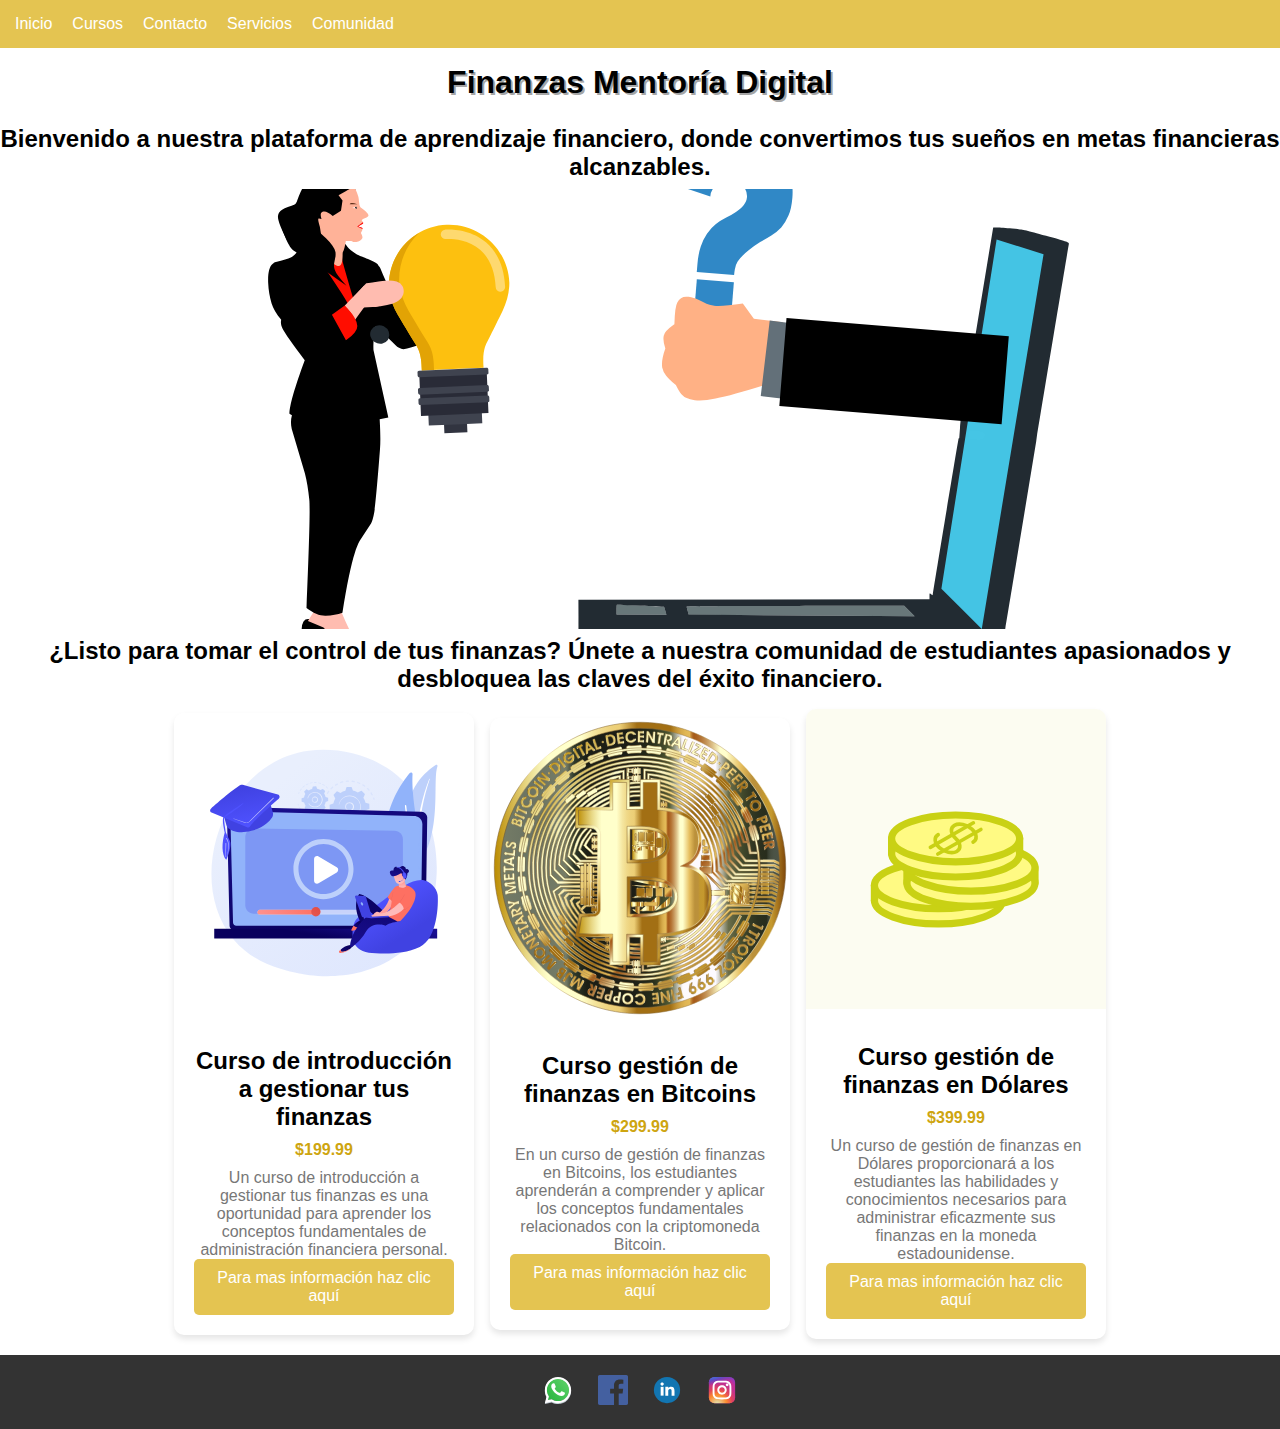
<file: index.html>
<!DOCTYPE html>
<html lang="en">
  <head>
    <meta charset="UTF-8" />
    <meta name="viewport" content="width=device-width, initial-scale=1.0" />
    <title>Finanzas Mentoría Digital</title>
    <link
      rel="shortcut icon"
      href="./assets/img/bitcoin.svg"
      type="image/x-icon"
    />
    <link rel="stylesheet" href="./css/styles.css" />
  </head>
  <body>
    <header>
      <div class="menu-toggle" id="menu-toggle">
        <div class="bar"></div>
        <div class="bar"></div>
        <div class="bar"></div>
      </div>
      <nav class="menu" id="menu">
        <ul>
          <li><a href="./index.html">Inicio</a></li>
          <li><a href="./pages/services.html">Cursos</a></li>
          <li><a href="./pages/contact.html">Contacto</a></li>
          <li><a href="./pages/we.html">Servicios</a></li>
          <li><a href="./pages/community.html">Comunidad</a></li>
        </ul>
      </nav>
    </header>
    <main>
      <div class="mainTitle">
        <h1>Finanzas Mentoría Digital</h1>
        <h2>
          Bienvenido a nuestra plataforma de aprendizaje financiero, donde
          convertimos tus sueños en metas financieras alcanzables.
        </h2>
        <img src="./assets/img/main-image.svg" alt="" />
        <h2>¿Listo para tomar el control de tus finanzas? Únete a nuestra comunidad de estudiantes apasionados y desbloquea las claves del éxito financiero.</h2>
      </div>

      <div class="cardContainer">
        <div class="card">
          <img src="./assets/img/laptop-home.svg" alt="Producto" />
          <div class="card-content">
            <h2>Curso de introducción a gestionar tus finanzas</h2>
            <p class="price">$199.99</p>
            <p class="description">
              Un curso de introducción a gestionar tus finanzas es una
              oportunidad para aprender los conceptos fundamentales de
              administración financiera personal.
            </p>
            <button class="btn"><a href="./pages/services.html">Para mas información haz clic aquí</a></button>
          </div>
        </div>
        <div class="card">
          <img src="./assets/img/bitcoin.svg" alt="Producto" />
          <div class="card-content">
            <h2>Curso gestión de finanzas en Bitcoins</h2>
            <p class="price">$299.99</p>
            <p class="description">
              En un curso de gestión de finanzas en Bitcoins, los estudiantes
              aprenderán a comprender y aplicar los conceptos fundamentales
              relacionados con la criptomoneda Bitcoin.
            </p>
            <button class="btn"><a href="./pages/services.html">Para mas información haz clic aquí</a></button>
          </div>

        </div>

        <div class="card">
          <img src="./assets/img/dollar.svg" alt="Producto" />
          <div class="card-content">
            <h2>Curso gestión de finanzas en Dólares</h2>
            <p class="price">$399.99</p>
            <p class="description">
              Un curso de gestión de finanzas en Dólares proporcionará a los
              estudiantes las habilidades y conocimientos necesarios para
              administrar eficazmente sus finanzas en la moneda estadounidense.
            </p>
            <button class="btn"><a href="./pages/services.html">Para mas información haz clic aquí</a></button>
          </div>
        </div>
      </div>
    </main>

    <footer>
      <ul class="social-icons">
          <li><a href="https://wa.me/1127390494" target="_blank"><img src="./assets/img/logos/whatsapp-icon.svg" alt="WhatsApp"></a></li>
          <li><a href="https://www.facebook.com/profile.php?id=100094278045016" target="_blank"><img src="./assets/img/logos/facebook-icon.svg" target="_blank"></a></li>
          <li><a href="https://www.linkedin.com/in/benitezcarlosdanielwebdeveloper/" target="_blank"><img src="./assets/img/logos/linkedin-icon.svg" target="_blank"></a></li>
          <li><a href="https://www.instagram.com/dani.dev33/" target="_blank"><img src="./assets/img/logos/instagram-icon.svg" alt="Instagram"></a></li>
      </ul>
  </footer>
    <script src="./js/script.js"></script>
  </body>
</html>
</file>
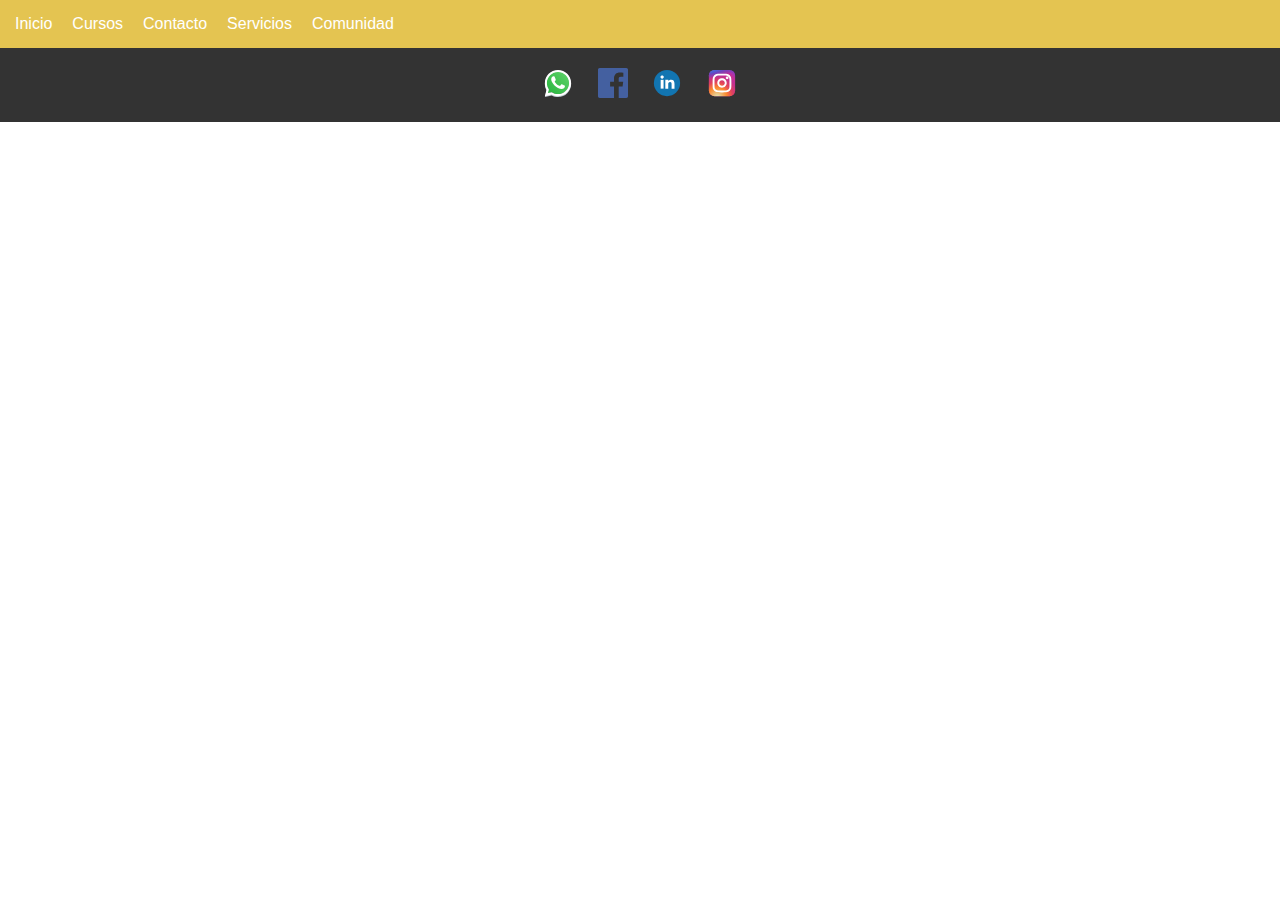
<file: pages/community.html>
<!DOCTYPE html>
<html lang="en">
  <head>
    <meta charset="UTF-8" />
    <meta name="viewport" content="width=device-width, initial-scale=1.0" />
    <title>Finanzas Mentoría Digital</title>
    <link
      rel="shortcut icon"
      href="../assets/img/bitcoin.svg"
      type="image/x-icon"
    />
    
    <link rel="stylesheet" href="../css/styles.css">
  </head>
  <body>
    <header>
      <div class="menu-toggle" id="menu-toggle">
          <div class="bar"></div>
          <div class="bar"></div>
          <div class="bar"></div>
      </div>
      <nav class="menu" id="menu">
          <ul>
            <li><a href="../index.html">Inicio</a></li>
            <li><a href="./services.html">Cursos</a></li>
            <li><a href="./contact.html">Contacto</a></li>
            <li><a href="./we.html">Servicios</a></li>
            <li><a href="./community.html">Comunidad</a></li>
          </ul>
      </nav>
  </header>

    <main>
       
    </main>
    
    <footer>
      <ul class="social-icons">
        <li><a href="https://wa.me/1127390494" target="_blank"><img src="../assets/img/logos/whatsapp-icon.svg" alt="WhatsApp"></a></li>
        <li><a href="https://www.facebook.com/profile.php?id=100094278045016" target="_blank"><img src="../assets/img/logos/facebook-icon.svg" alt="Facebook"></a></li>
        <li><a href="https://www.linkedin.com/in/benitezcarlosdanielwebdeveloper/" target="_blank"><img src="../assets/img/logos/linkedin-icon.svg" alt="LinkedIn"></a></li>
        <li><a href="https://www.instagram.com/dani.dev33/" target="_blank"><img src="../assets/img/logos/instagram-icon.svg" alt="Instagram"></a></li>
      </ul>
  </footer>
    <script src="../js/script.js"></script>

  </body>
</html>
</file>
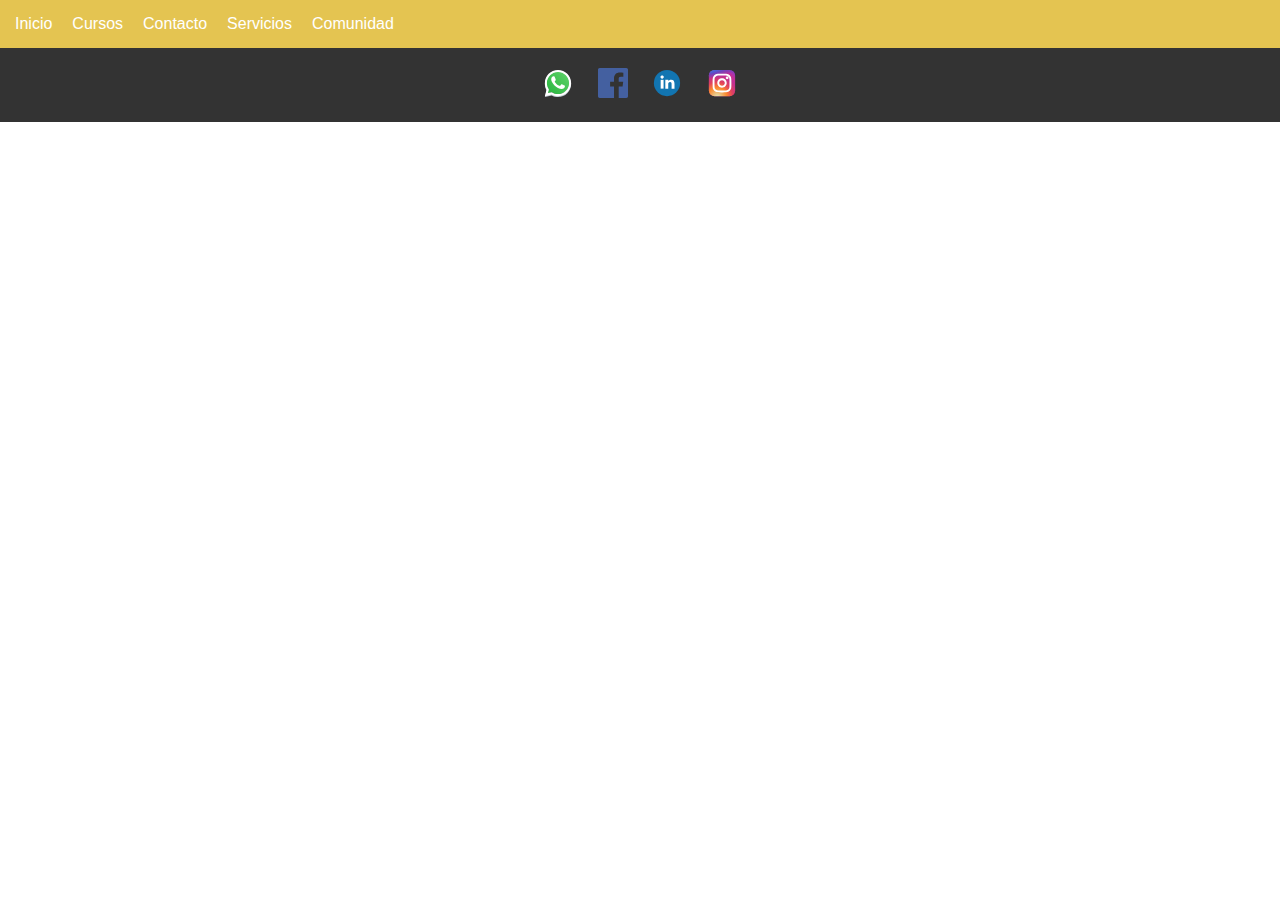
<file: pages/contact.html>
<!DOCTYPE html>
<html lang="en">
  <head>
    <meta charset="UTF-8" />
    <meta name="viewport" content="width=device-width, initial-scale=1.0" />
    <title>Finanzas Mentoría Digital</title>
    <link
      rel="shortcut icon"
      href="../assets/img/bitcoin.svg"
      type="image/x-icon"
    />
    
    <link rel="stylesheet" href="../css/styles.css" />
  </head>
  <body>
    <header>
      <div class="menu-toggle" id="menu-toggle">
        <div class="bar"></div>
        <div class="bar"></div>
        <div class="bar"></div>
      </div>
      <nav class="menu" id="menu">
        <ul>
          <li><a href="../index.html">Inicio</a></li>
          <li><a href="./services.html">Cursos</a></li>
          <li><a href="./contact.html">Contacto</a></li>
          <li><a href="./we.html">Servicios</a></li>
          <li><a href="./community.html">Comunidad</a></li>
        </ul>
      </nav>
    </header>

    <main></main>

    <footer>
      <ul class="social-icons">
        <li><a href="https://wa.me/1127390494" target="_blank"><img src="../assets/img/logos/whatsapp-icon.svg" alt="WhatsApp"></a></li>
        <li><a href="https://www.facebook.com/profile.php?id=100094278045016" target="_blank"><img src="../assets/img/logos/facebook-icon.svg" alt="Facebook"></a></li>
        <li><a href="https://www.linkedin.com/in/benitezcarlosdanielwebdeveloper/" target="_blank"><img src="../assets/img/logos/linkedin-icon.svg" alt="LinkedIn"></a></li>
        <li><a href="https://www.instagram.com/dani.dev33/" target="_blank"><img src="../assets/img/logos/instagram-icon.svg" alt="Instagram"></a></li>
      </ul>
  </footer>
    <script src="../js/script.js"></script>
  </body>
</html>
</file>
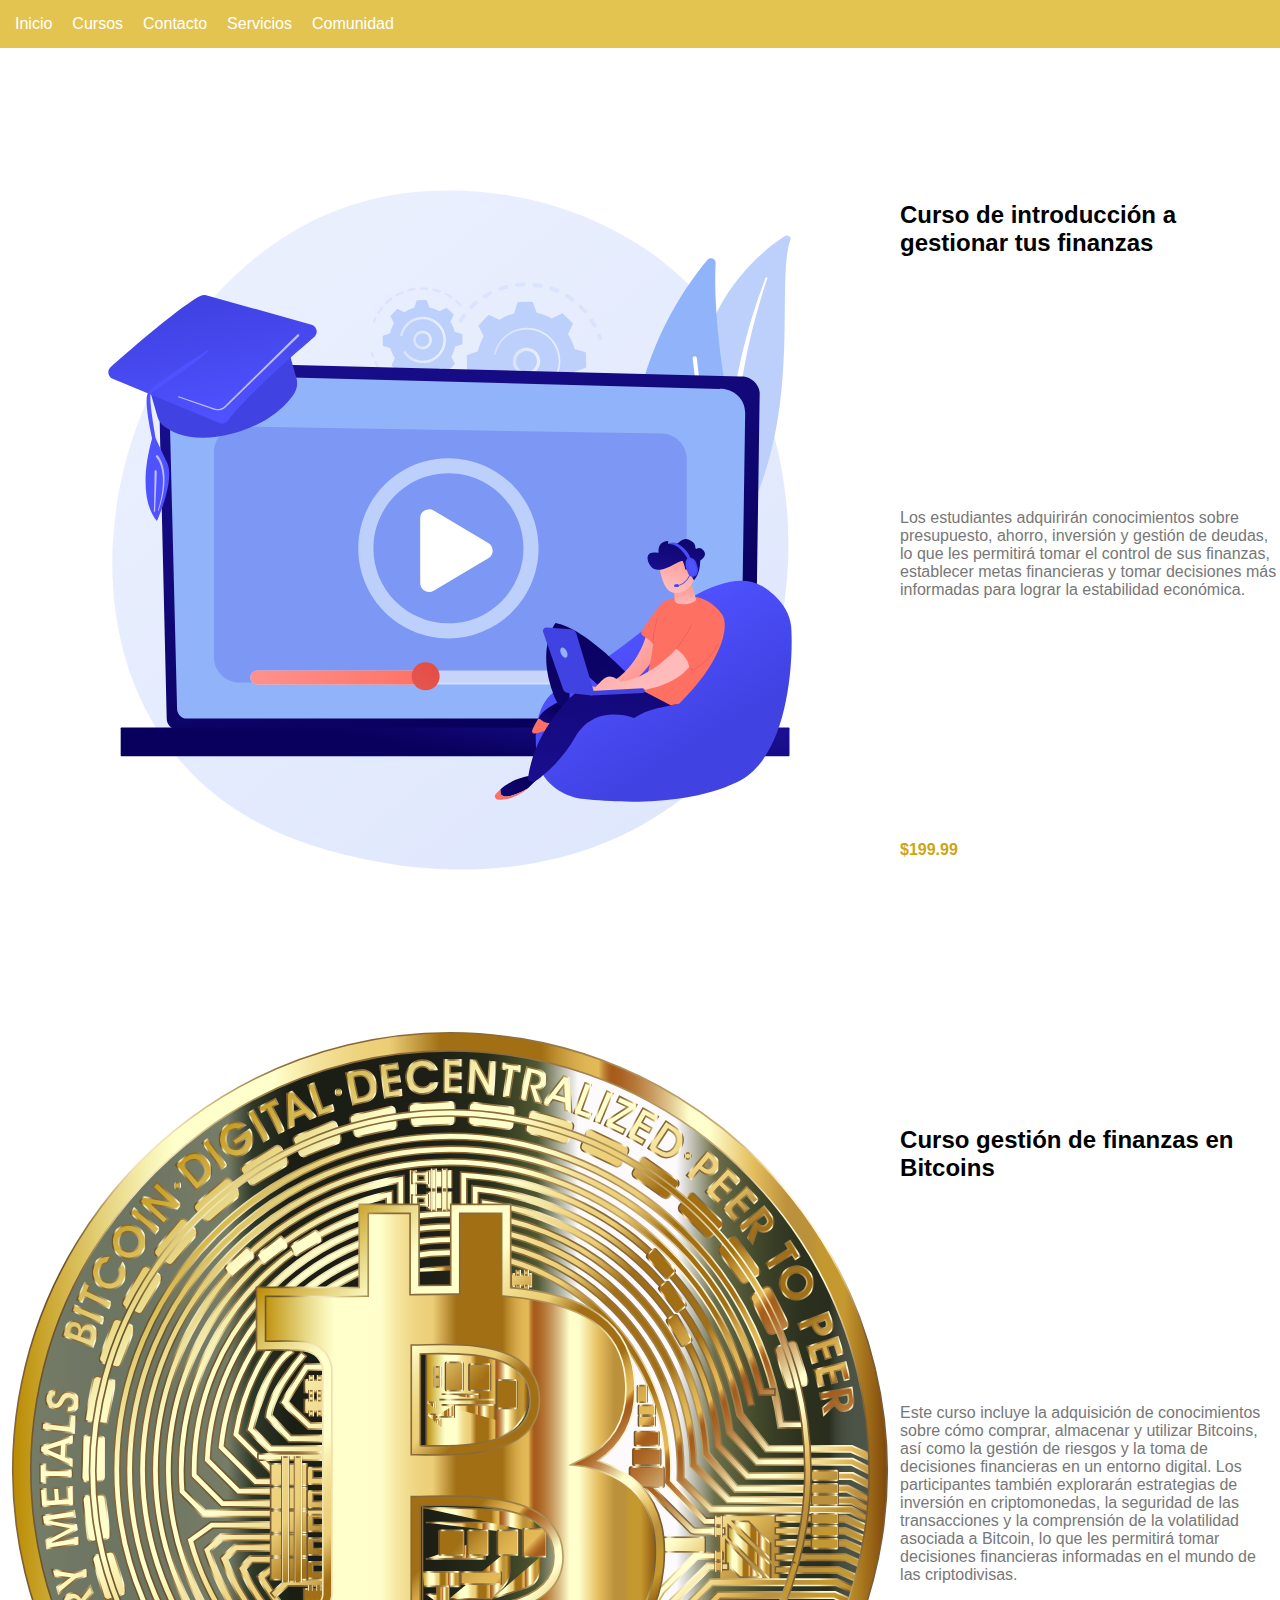
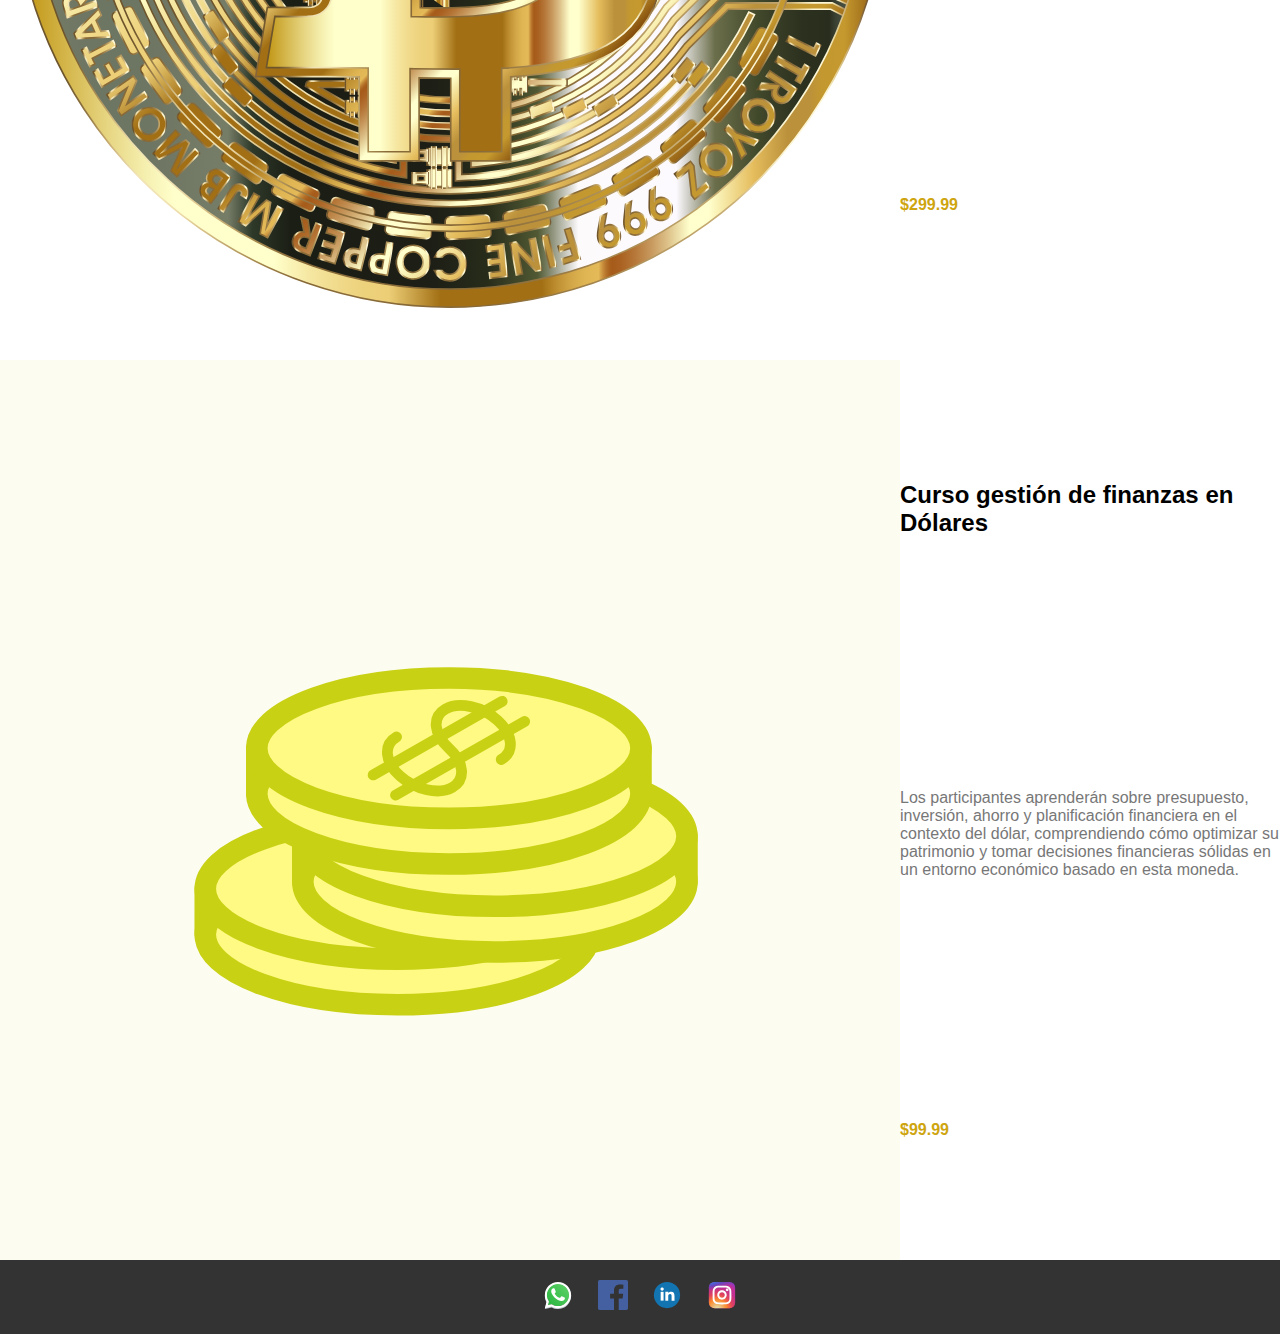
<file: pages/services.html>
<!DOCTYPE html>
<html lang="en">
  <head>
    <meta charset="UTF-8" />
    <meta name="viewport" content="width=device-width, initial-scale=1.0" />
    <title>Finanzas Mentoría Digital</title>
    <link
      rel="shortcut icon"
      href="../assets/img/bitcoin.svg"
      type="image/x-icon"
    />

    <link rel="stylesheet" href="../css/styles.css" />
  </head>
  <body>
    <header>
      <div class="menu-toggle" id="menu-toggle">
        <div class="bar"></div>
        <div class="bar"></div>
        <div class="bar"></div>
      </div>
      <nav class="menu" id="menu">
        <ul>
          <li><a href="../index.html">Inicio</a></li>
          <li><a href="./services.html">Cursos</a></li>
          <li><a href="./contact.html">Contacto</a></li>
          <li><a href="./we.html">Servicios</a></li>
          <li><a href="./community.html">Comunidad</a></li>
        </ul>
      </nav>
    </header>

    <main>
      <div class="containerService">
        <div class="cardService">
          <img src="../assets/img/laptop-home.svg" alt="Producto" />
          <div class="serviceDescription">
            <h2>Curso de introducción a gestionar tus finanzas</h2>
            <p class="description">
              Los estudiantes adquirirán conocimientos sobre presupuesto, ahorro, inversión y gestión de deudas, lo que les permitirá tomar el control de sus finanzas, establecer metas financieras y tomar decisiones más informadas para lograr la estabilidad económica.
            </p>
              <p class="price">$199.99</p>
          </div>
        </div>
        <div class="cardService">
          <img src="../assets/img/bitcoin.svg" alt="Producto" />
          <div class="serviceDescription">
            <h2>Curso gestión de finanzas en Bitcoins</h2>
            <p class="description">
              Este curso incluye la adquisición de conocimientos sobre cómo comprar, almacenar y utilizar Bitcoins, así como la gestión de riesgos y la toma de decisiones financieras en un entorno digital. Los participantes también explorarán estrategias de inversión en criptomonedas, la seguridad de las transacciones y la comprensión de la volatilidad asociada a Bitcoin, lo que les permitirá tomar decisiones financieras informadas en el mundo de las criptodivisas.
            </p>
              <p class="price">$299.99</p>
          </div>
        </div>

        <div class="cardService">
          <img src="../assets/img/dollar.svg" alt="Producto" />
          <div class="serviceDescription">
            <h2>Curso gestión de finanzas en Dólares</h2>
            <p class="description">
              Los participantes aprenderán sobre presupuesto, inversión, ahorro y planificación financiera en el contexto del dólar, comprendiendo cómo optimizar su patrimonio y tomar decisiones financieras sólidas en un entorno económico basado en esta moneda.
            </p>
              <p class="price">$99.99</p>
          </div>
        </div>
      </div>
    </main>

    <footer>
      <ul class="social-icons">
        <li>
          <a href="https://wa.me/1127390494" target="_blank"
            ><img src="../assets/img/logos/whatsapp-icon.svg" alt="WhatsApp"
          /></a>
        </li>
        <li>
          <a
            href="https://www.facebook.com/profile.php?id=100094278045016"
            target="_blank"
            ><img src="../assets/img/logos/facebook-icon.svg" alt="Facebook"
          /></a>
        </li>
        <li>
          <a
            href="https://www.linkedin.com/in/benitezcarlosdanielwebdeveloper/"
            target="_blank"
            ><img src="../assets/img/logos/linkedin-icon.svg" alt="LinkedIn"
          /></a>
        </li>
        <li>
          <a href="https://www.instagram.com/dani.dev33/" target="_blank"
            ><img src="../assets/img/logos/instagram-icon.svg" alt="Instagram"
          /></a>
        </li>
      </ul>
    </footer>
    <script src="../js/script.js"></script>
  </body>
</html>
</file>
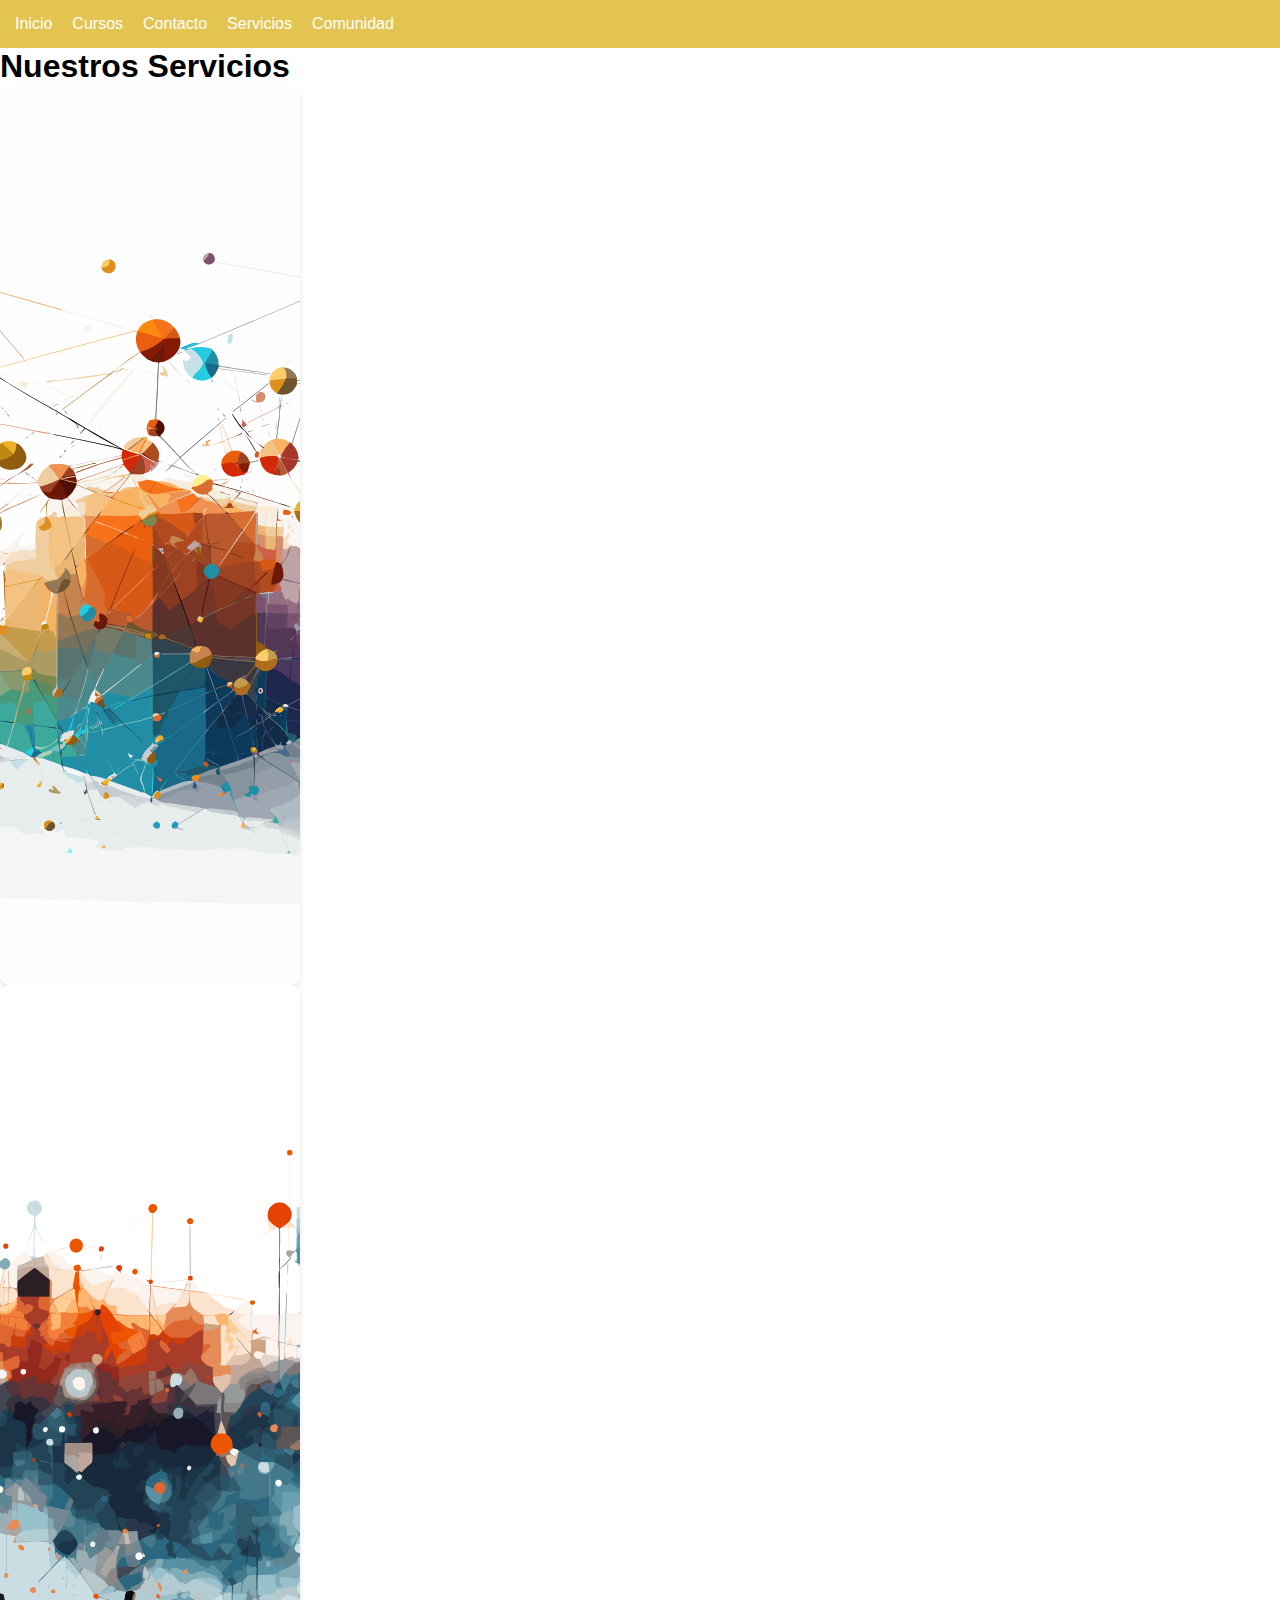
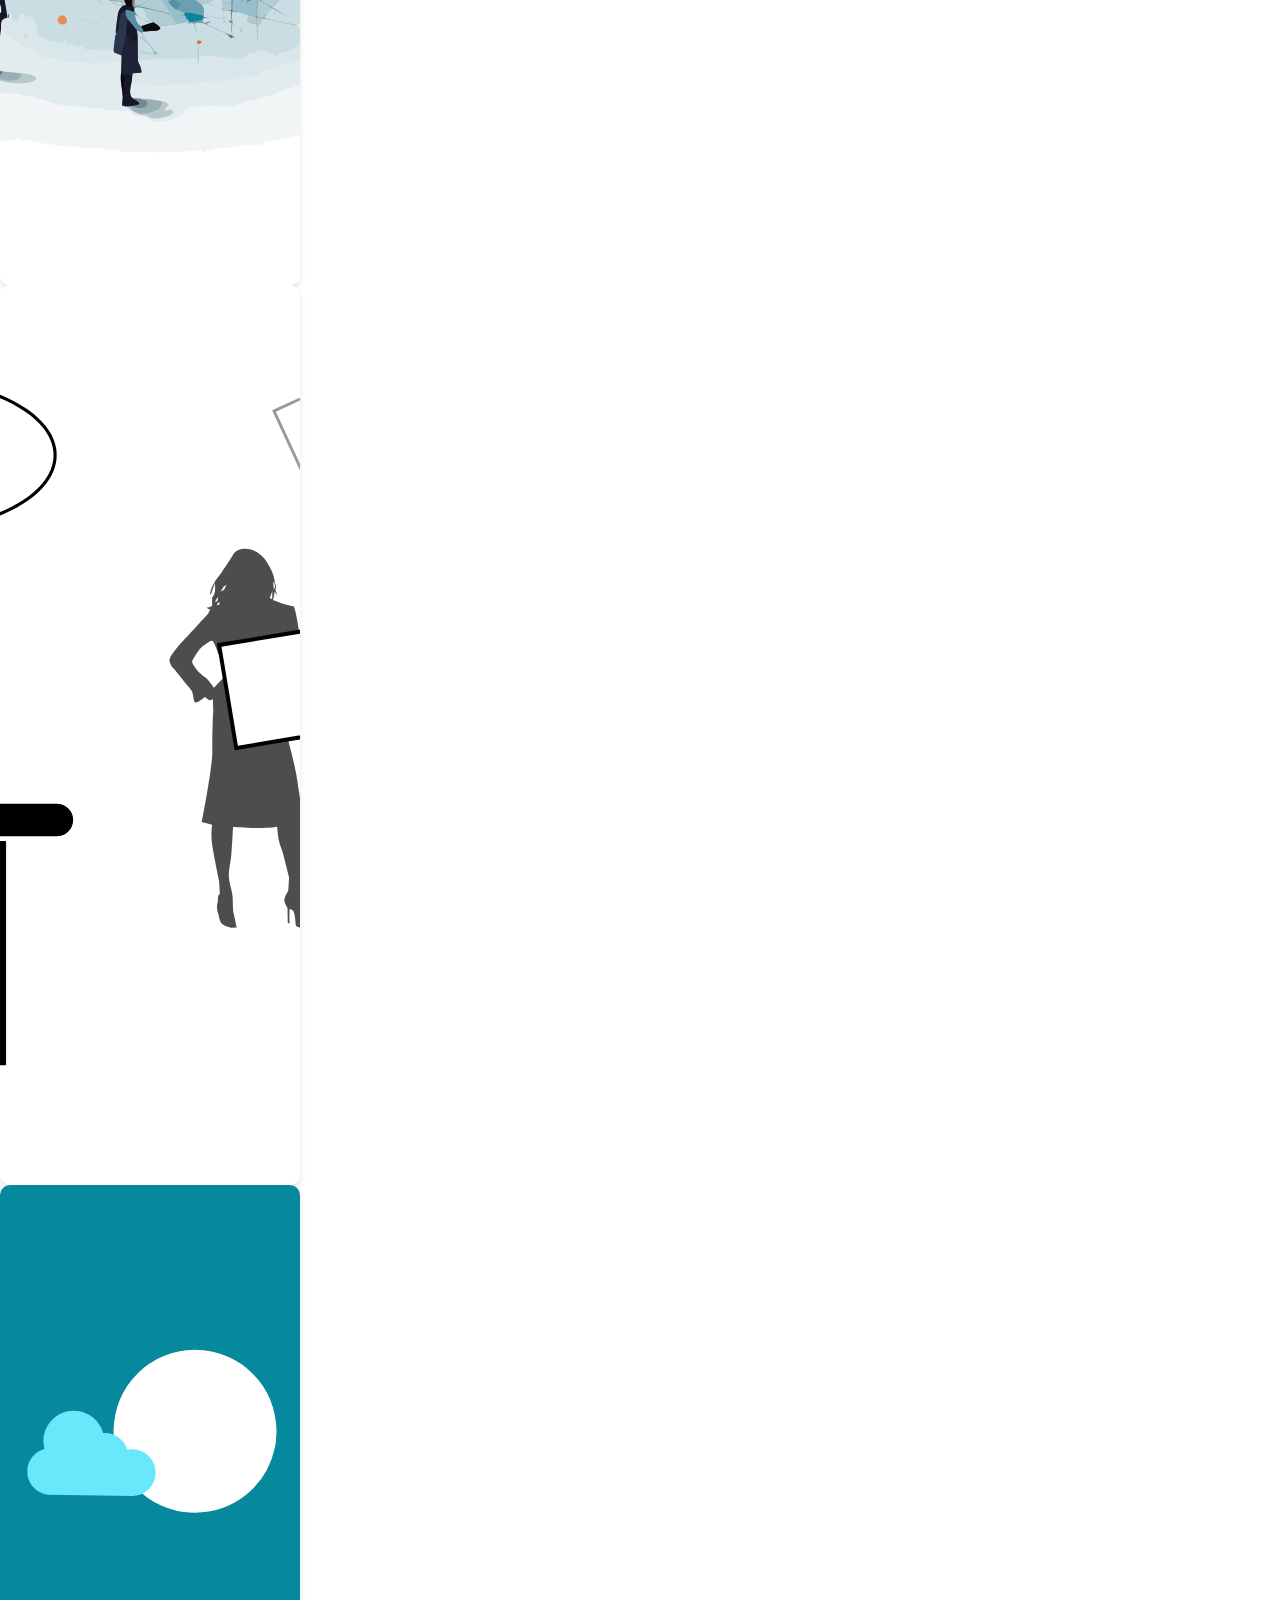
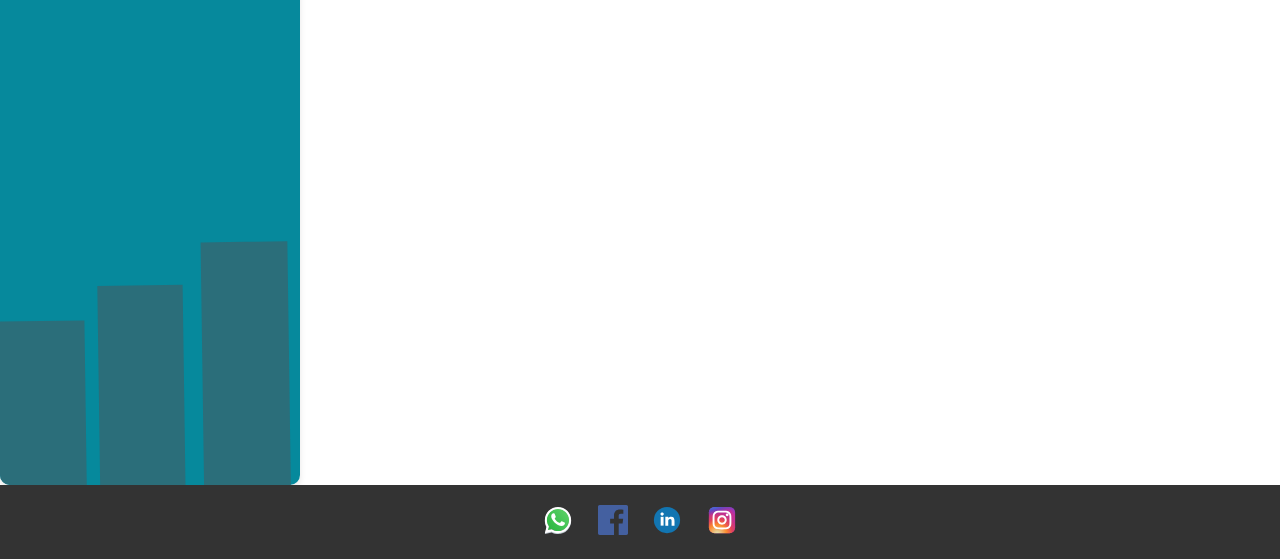
<file: pages/we.html>
<!DOCTYPE html>
<html lang="en">
  <head>
    <meta charset="UTF-8" />
    <meta name="viewport" content="width=device-width, initial-scale=1.0" />
    <title>Finanzas Mentoría Digital</title>
    <link
    rel="shortcut icon"
    href="../assets/img/bitcoin.svg"
    type="image/x-icon"
    />
    <link href="https://cdn.jsdelivr.net/npm/bootstrap@5.0.2/dist/css/bootstrap.min.css" rel="stylesheet" integrity="sha384-EVSTQN3/azprG1Anm3QDgpJLIm9Nao0Yz1ztcQTwFspd3yD65VohhpuuCOmLASjC" crossorigin="anonymous">

    
    <link rel="stylesheet" href="../css/styles.css" />

  </head>



    <header>
        <div class="menu-toggle" id="menu-toggle">
            <div class="bar"></div>
            <div class="bar"></div>
            <div class="bar"></div>
        </div>
        <nav class="menu" id="menu">
            <ul>
              <li><a href="../index.html">Inicio</a></li>
              <li><a href="./services.html">Cursos</a></li>
              <li><a href="./contact.html">Contacto</a></li>
              <li><a href="./we.html">Servicios</a></li>
              <li><a href="./community.html">Comunidad</a></li>
            </ul>
        </nav>
    </header>
    <main>
 
      
          <div class="container mt-4">
              <h1 class="text-center">Nuestros Servicios</h1>
              <div class="row align-items-center justify-content-center">
                  <div class="col-xs-12 col-sm-6 col-md-6">
                      <div class="card cardService mb-4 git init">
                          <img src="../assets/img/we-section-1.svg" class="card-img-top" alt="Servicio 1">
                          <div class="card-body">
                              <h2 class="card-title">Cursos de finanzas para emprendedores: </h2>
                              <p class="card-text">Caroline Sada imparte cursos en línea que se centran en enseñar conceptos financieros clave para emprendedores. Estos cursos están diseñados para ayudar a los empresarios a comprender mejor la gestión financiera de sus negocios.</p>
                          </div>
                      </div>
                  </div>
                  <div class="col-xs-12 col-sm-6 col-md-6">
                      <div class="card cardService mb-4 git init">
                          <img src="../assets/img/we-section-2.svg" class="card-img-top" alt="Servicio 2">
                          <div class="card-body">
                              <h2 class="card-title">Asesoramiento financiero personalizado</h2>
                              <p class="card-text">Además de sus cursos, Caroline ofrece servicios de asesoramiento financiero personalizado. Trabaja directamente con sus clientes para abordar desafíos financieros específicos que puedan enfrentar en sus emprendimientos.</p>
                          </div>
                      </div>
                  </div>

                  <div class="col-xs-12 col-sm-6 col-md-6">
                    <div class="card cardService mb-4">
                        <img src="../assets/img/business.svg" class="card-img-top" alt="Servicio 2">
                        <div class="card-body">
                            <h2 class="card-title">Contenido en redes sociales:</h2>
                            <p class="card-text">Caroline es conocida por su presencia en las redes sociales, especialmente en TikTok. Proporciona a sus seguidores contenido valioso en forma de consejos financieros, estrategias de inversión y otros aspectos relacionados con las finanzas.</p>
                        </div>
                    </div>
                </div>

                <div class="col-xs-12 col-sm-6 col-md-6">
                  <div class=" card cardService mb-4 git init">
                      <img src="../assets/img/ladder-of-success.svg" class="card-img-top" alt="Servicio 2">
                      <div class="card-body">
                          <h2 class="card-title">Beneficios de los cursos digitales:</h2>
                          <p class="card-text">Estos servicios y cursos ofrecen a los emprendedores la oportunidad de adquirir conocimientos financieros sólidos, mejorar sus habilidades de gestión y contar con un apoyo tecnológico efectivo para la expansión de sus negocios.</p>
                      </div>
                  </div>
              </div>
              </div>
          </div>
    
    </main>
    <footer>
      <ul class="social-icons">
        <li><a href="https://wa.me/1127390494" target="_blank"><img src="../assets/img/logos/whatsapp-icon.svg" alt="WhatsApp"></a></li>
        <li><a href="https://www.facebook.com/profile.php?id=100094278045016" target="_blank"><img src="../assets/img/logos/facebook-icon.svg" alt="Facebook"></a></li>
        <li><a href="https://www.linkedin.com/in/benitezcarlosdanielwebdeveloper/" target="_blank"><img src="../assets/img/logos/linkedin-icon.svg" alt="LinkedIn"></a></li>
        <li><a href="https://www.instagram.com/dani.dev33/" target="_blank"><img src="../assets/img/logos/instagram-icon.svg" alt="Instagram"></a></li>
      </ul>
  </footer>
    <script src="../js/script.js"></script>
</body>

  </html>
</file>
<file: css/styles.css>
/* colors
1: ##e4c451
2: ##cea510
*/

* {
  margin: 0;
  padding: 0;
  box-sizing: border-box;
}

body {
  font-family: Arial, sans-serif;
}

header {
  background-color: #e4c451;
  color: #fff;
  display: flex;
  justify-content: space-between;
  align-items: center;
  padding: 15px;
  width: 100%;
}


.menu-toggle {
  display: none;
  flex-direction: column;
  cursor: pointer;
}

.bar {
  width: 25px;
  height: 3px;
  background-color: #fff;
  margin: 3px 0;
}

.menu {
  display: flex;
}

.menu ul {
  list-style: none;
  display: flex;

}

.menu li {
  margin-right: 20px;
}

.menu a {
 
  font-weight: 500;
}

a{
  color: #fff;
  text-decoration: none;
  transition: all ease-in-out .2s;
}
a:hover{
  color: #000;
}




.mainTitle {
  display: flex;
  align-items: center;
  flex-direction: column;
  width: 100%;
  text-align: center;
  row-gap: 0.5rem;
}
.mainTitle h1 {
  margin: 1rem 0;
  text-shadow: 2px 2px 0  #838282b7;
}
.mainTitle img {
  width: 100%;
  object-fit: cover;
  height: 440px;
}


/* card */
.cardContainer{
  margin: 1rem 0;
  display: flex;
align-items: center;
  gap: 1rem;
  justify-content: center;
}

.card {
  background-color: #fff;
  border-radius: 10px;
  box-shadow: 0 4px 6px rgba(0, 0, 0, 0.1);
  overflow: hidden; 
  max-width: 300px;
  transition: transform 0.2s ease-in-out;
}

.card img {
  max-width: 100%;
  height: 100%;
}

.card-content {
  padding: 20px;
  text-align: center;

}

.card h2 {
  font-size: 1.5rem;
  margin: 10px 0;
}

.price {
  font-weight: bold;
  color: #cea510;
}

.description {
  color: #777;
  margin-top: 10px;
}

.card:hover {
  transform: scale(1.05);
 
}
.btn {
  background-color: #e4c451;
  color: #fff;
  border: none;
  padding: 10px 20px;
  border-radius: 5px;
  font-size: 16px;
  cursor: pointer;
  transition: background-color 0.3s ease;
}

.btn:hover {
  background-color: #cea510;
}

footer {
  background-color: #333;
  color: #fff;
  padding: 20px 0;
  text-align: center;
}

.social-icons {
  list-style: none;
  padding: 0;
}

.social-icons li {
  display: inline;
  margin: 0 10px;
}

.social-icons a {
  text-decoration: none;
  color: #fff;
  transition: all ease-in-out 0.2s;

}



.social-icons img {
  width: 30px;
  height: 30px;
  border: 0;
}


/* services page Cursos*/
.containerService{
  margin-top: 2rem;
  display: flex;
  flex-direction: column;
  row-gap: 2.5rem;
}

.cardService{
  display: flex;
  row-gap: 1rem;
}
.cardService img{
width: 200px;
height: 100%;
object-fit: cover;
}

.serviceDescription{
display: flex;
flex-direction: column;
justify-content: space-around;
}

/* we Servicios */
.cardService{
  height: 100vh;
}
.cardService img{
width: 100%;
height: 100%;
object-fit: cover;
}

@media (max-width: 768px) {
    .menu-toggle {
      display: flex;
    }
    .menu {
      display: none;
      flex-direction: column;
      position: absolute;
      top: 60px;
      left: 0;
      background-color: #cea510;
      width: 100%;
    }
    .menu.active {
      display: flex;
    }
    
    .menu ul{
      flex-direction: column;
    }
    .menu li {
      margin: 10px 0;
      width: 100%;
      text-align: center;
    }
    .cardContainer{
      flex-direction: column;
    }

    /* service Cursos*/
    .cardService{
      flex-direction: column;
      align-items: center;
      text-align: center;
    }
  }
</file>
